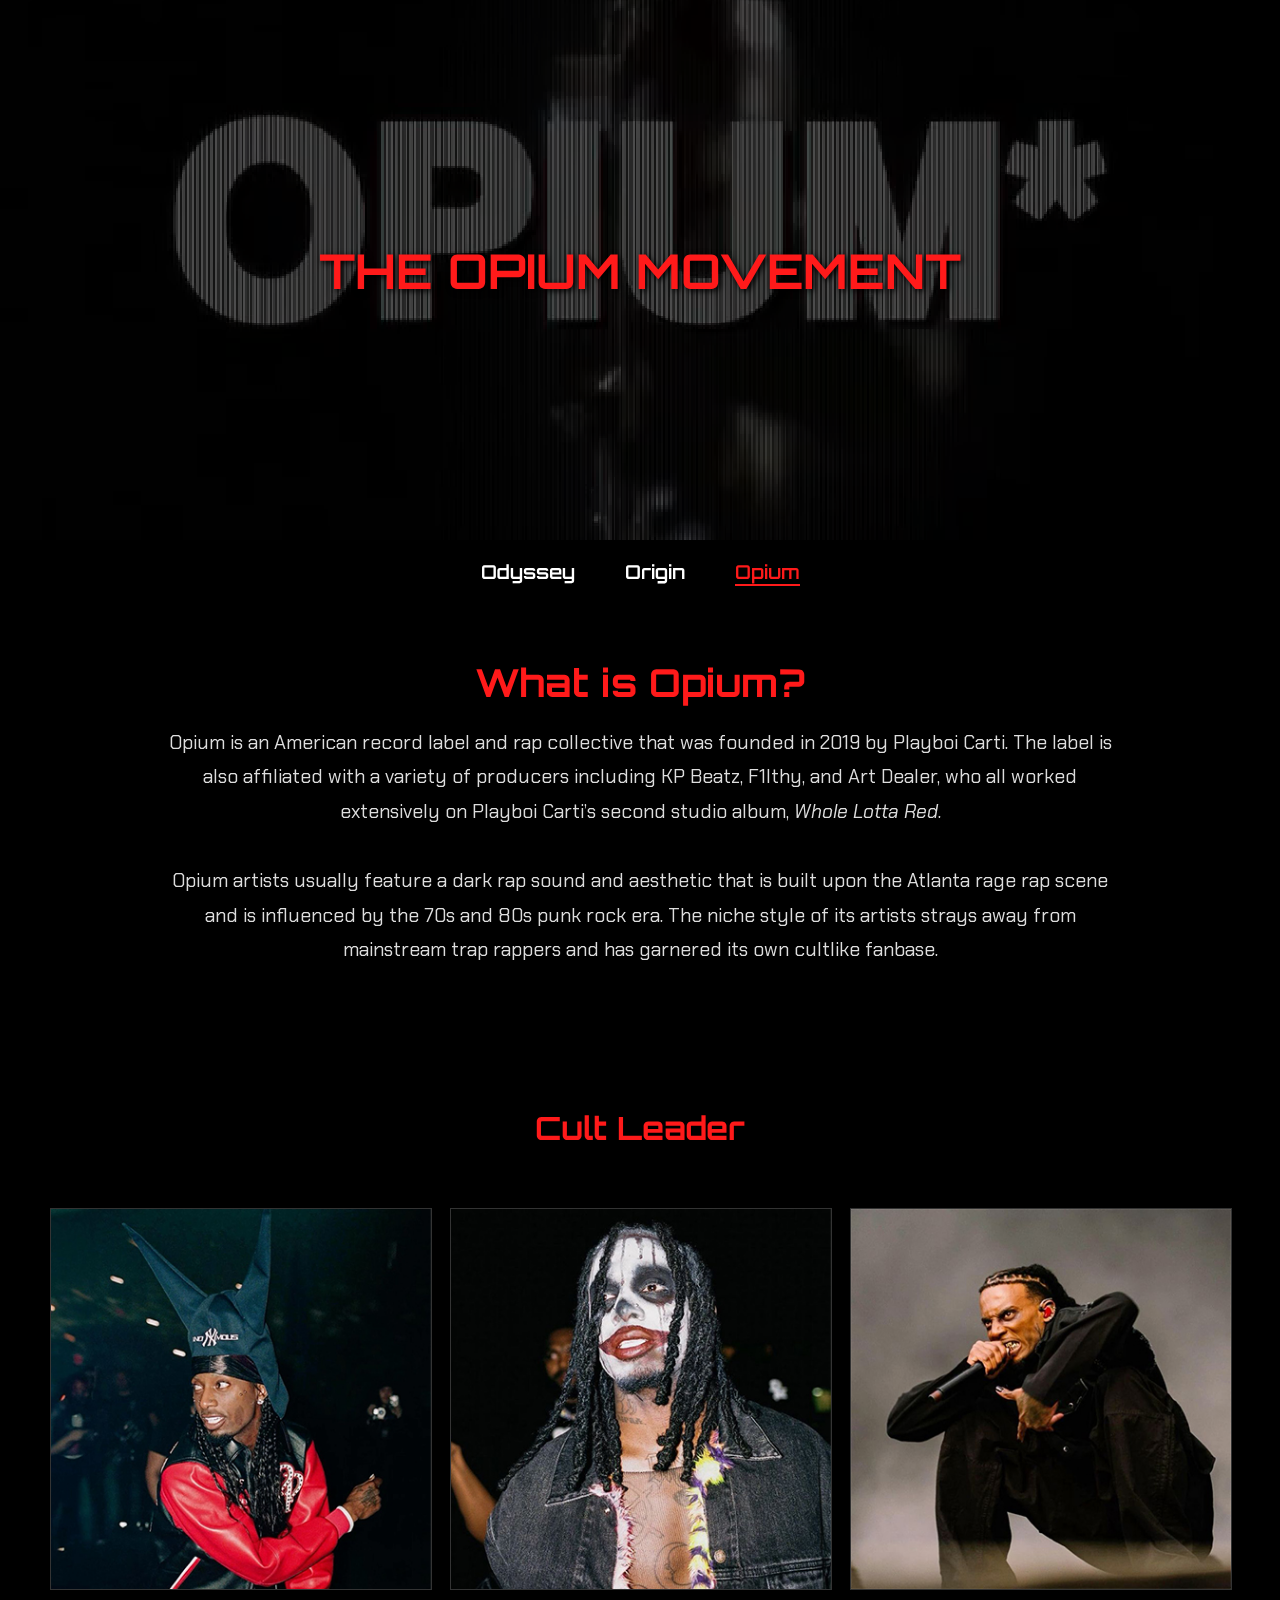
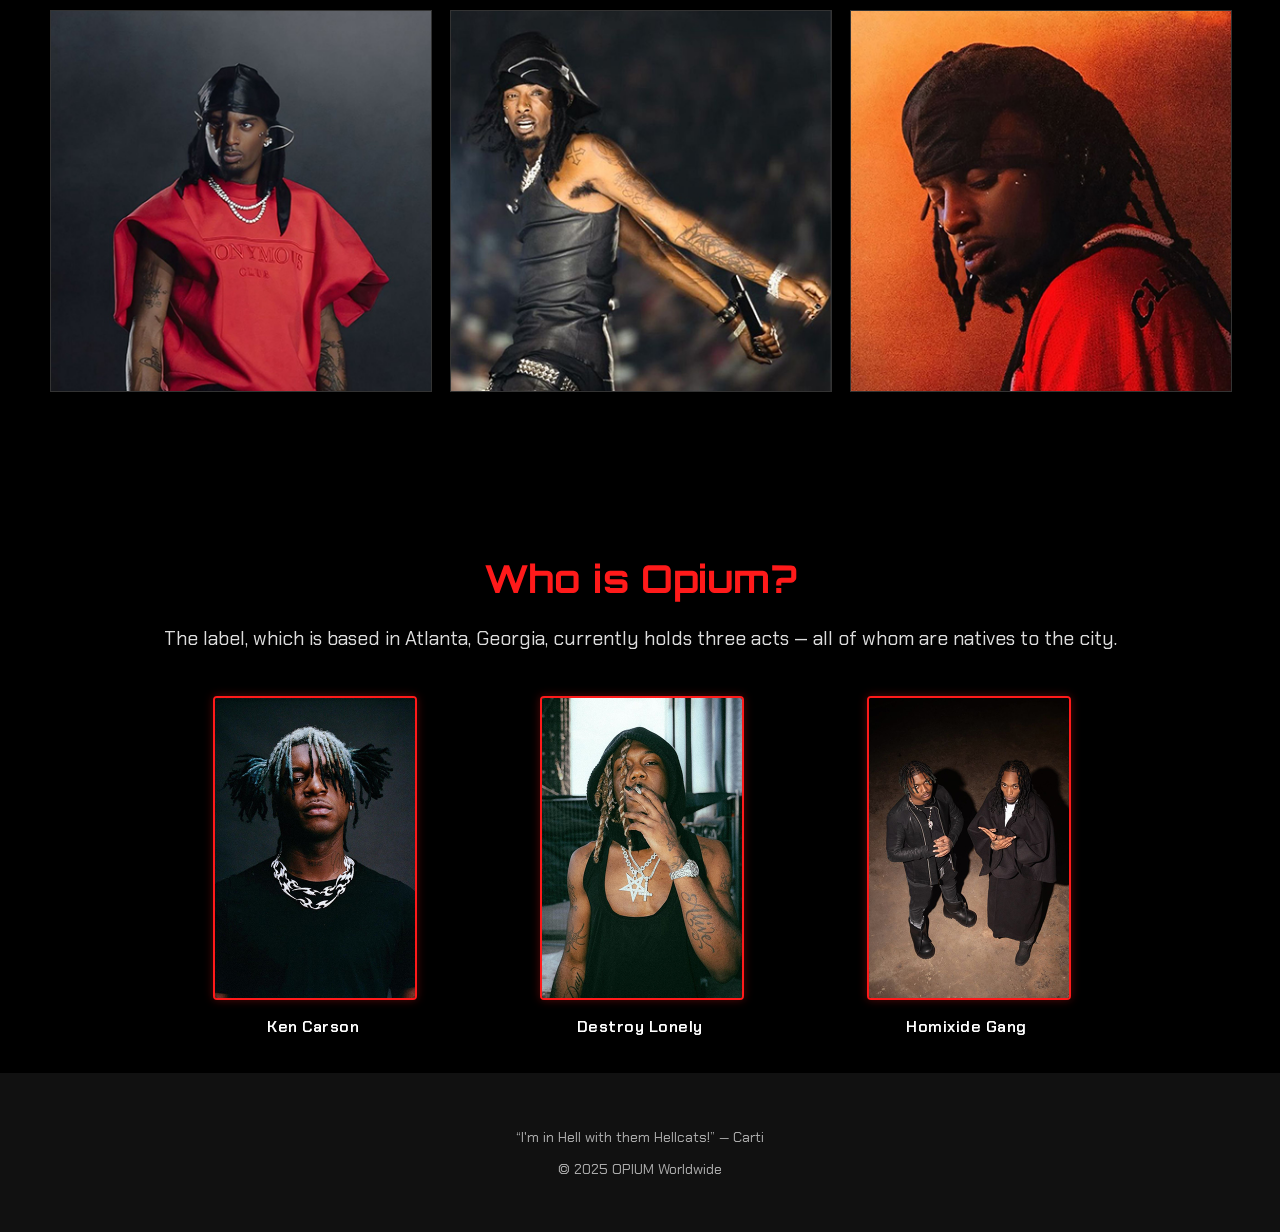
<file: about.html>
<!DOCTYPE html>
<html lang="en">
<head>
  <meta charset="UTF-8">
  <meta name="viewport" content="width=device-width, initial-scale=1.0">
  <title>Opium Label</title>
  <link rel="stylesheet" href="css/style.css">
  <link href="https://fonts.googleapis.com/css2?family=Orbitron:wght@500&family=Inter&display=swap" rel="stylesheet">
  <link href="https://fonts.googleapis.com/css2?family=Chakra+Petch:wght@400;700&display=swap" rel="stylesheet">
</head>
<body>
  <header class="hero">
    <video autoplay muted loop>
      <source src="videos/opium.mp4" type="video/mp4">
    </video>
    <h1>THE OPIUM MOVEMENT</h1>
  </header>

  <nav>
    <a href="index.html">Odyssey</a>
    <a href="details.html">Origin</a>
    <a href="about.html" class="active">Opium</a>
  </nav>

  <section class="about-text center">
    <h2>What is Opium?</h2>
    <p class="label-text">
      Opium is an American record label and rap collective that was founded in 2019 by Playboi Carti. The label is also affiliated with a variety of producers including KP Beatz, F1lthy, and Art Dealer, who all worked extensively on Playboi Carti’s second studio album, <em>Whole Lotta Red</em>.<br><br>
      Opium artists usually feature a dark rap sound and aesthetic that is built upon the Atlanta rage rap scene and is influenced by the 70s and 80s punk rock era. The niche style of its artists strays away from mainstream trap rappers and has garnered its own cultlike fanbase.
    </p>
  </section>

  <section class="gallery">
    <h2>Cult Leader</h2>
    <div class="gallery-grid">
      <img src="images/about/vamp1.jpg" alt="Vamp Carti 1">
      <img src="images/about/vamp3.jpg" alt="Vamp Carti 2">
      <img src="images/about/vamp2.jpg" alt="Vamp Carti 3">
      <img src="images/about/vamp4.jpg" alt="Vamp Carti 4">
      <img src="images/about/vamp5.jpg" alt="Vamp Carti 5">
      <img src="images/about/vamp6.jpg" alt="Vamp Carti 6">
    </div>
  </section>

  <section class="about-text center">
    <h2>Who is Opium?</h2>
    <p class="label-text">
      The label, which is based in Atlanta, Georgia, currently holds three acts — all of whom are natives to the city.
    </p>
    <div class="artist-grid">
      <div style="text-align: center;">
        <img src="images/artists/kencarson.jpg" alt="Ken Carson" style="width: 100%; max-width: 200px;">
        <p>Ken Carson</p>
      </div>
      <div style="text-align: center;">
        <img src="images/artists/destroylonely.jpg" alt="Destroy Lonely" style="width: 100%; max-width: 200px;">
        <p>Destroy Lonely</p>
      </div>
      <div style="text-align: center;">
        <img src="images/artists/homixidegang.jpg" alt="Homixide Beno & Homixdie Meechie" style="width: 100%; max-width: 200px;">
        <p>Homixide Gang</p>
      </div>
    </div>
  </section>

  <footer>
    <p>“I'm in Hell with them Hellcats!” — Carti</p>
    <p>&copy; 2025 OPIUM Worldwide</p>
  </footer>
</body>
</html>
</file>
<file: css/style.css>
/* Base Styles */

  body {
    background-color: #000;
    color: #fff;
    font-family: 'Chakra Petch', sans-serif;
    margin: 0;
    padding: 0;
    font-size: 18px;
  }
  
  h1, h2, h3, a {
    font-family: 'Orbitron', sans-serif;
  }
  
  a {
    text-decoration: none;
    color: #fff;
  }
  p{
    padding-left:20px;
    padding-right:20px;
  }
  
  /* Hero Section */

  header.hero {
    position: relative;
    text-align: center;
    height: 60vh;
    overflow: hidden;
    display: flex;
    align-items: center;
    justify-content: center;
  }
  
  header.hero video {
    position: absolute;
    top: 0;
    left: 0;
    width: 100%;
    height: 100%;
    object-fit: cover;
    opacity: 0.3;
    z-index: -1;
  }
  
  header.hero h1 {
    font-size: 3rem;
    color: #ff1a1a;
    text-shadow: 2px 2px 6px #000;
    z-index: 1;
  }
  
  /* Navigation */

  nav {
    background-color: #000000;
    display: flex;
    justify-content: center;
    gap: 50px;
    padding: 20px;
  }
  
  nav a {
    font-size: 1.2rem;
    font-weight: 600;
    transition: 0.3s;
  }
  
  nav a:hover,
  nav a.active {
    color: #ff1a1a;
    border-bottom: 2px solid #ff1a1a;
  }
  
  /* Eras Section */

  .carti-eras {
    padding: 0;
    max-width: 100%;
    margin: 0 auto;
  }

  .carti-eras h2 {
    padding-top: 4%;
  }

  .carti-text {
    padding-left: 20px;
    padding-right: 20px;
  }

  .carti-title {
    padding-left: 20px;
  }
  
  .carti-eras h2 {
    text-align: center;
    font-size: 2.2rem;
    margin-bottom: 40px;
    color: #ff1a1a;
  }
  
  .era-grid {
    display: grid;
    grid-template-columns: repeat(3, 1fr);
  }
  
  .era-card {
    text-align: left;
  }
  
  .era-card img {
    width: 100%;
    height: 700px;
    object-fit: cover;
    border-bottom: 2px solid #ff1a1a;
    margin-bottom: 15px;
  }
  
  .era-card h3 {
    font-size: 1.5rem;
    color: #ff1a1a;
    margin-bottom: 10px;
  }
  
  /* Gallery */

  .gallery {
    padding: 20px 20px;
  }
  
  .gallery h2 {
    text-align: center;
    font-size: 2.2rem;
    color: #ff1a1a;
    margin-bottom: 30px;
  }
  
  .gallery-grid {
    display: grid;
    grid-template-columns: repeat(3, 1fr);
    gap: 20px;
    max-width: 1200px;
    margin: 0 auto;
  }
  
  .gallery-grid img {
    width: 100%;
    height: auto;
    border: 1px solid #333;
    display: block;
  }

  /* Details Page */

  .description {
    padding: 60px 20px;
    max-width: 1100px;
    margin: 0 auto;
    display: flex;
    flex-wrap: wrap;
    gap: 40px;
    align-items: flex-start;
    justify-content: center;
  }
  
  .description_g {
    width: 400px;
    max-width: 100%;
    border: 2px solid #ff1a1a;
    box-shadow: 0 0 12px #ff1a1a50;
    margin-bottom: auto;
    margin-top:auto;
  }
  
  .desc-text {
    flex: 1;
    min-width: 300px;
  }
  
  .desc-text h2 {
    font-size: 2.2rem;
    color: #ff1a1a;
    margin-bottom: 20px;
    margin-left: 1.2rem;
    font-family: 'Orbitron', sans-serif;
  }
  
  .desc-text p {
    font-size: 1.2rem;
    line-height: 1.8;
    color: #ddd;
    margin-bottom: 20px;
  }
  
  /* Gallery */

  .gallery h2 {
    text-align: center;
    font-size: 2rem;
    color: #ff1a1a;
    margin-top: 60px;
    font-family: 'Orbitron', sans-serif;
  }
  
  .gallery-grid {
    display: grid;
    grid-template-columns: repeat(3, 1fr);
    gap: 20px;
    padding: 30px;
    max-width: 1200px;
    margin: 0 auto 60px;
  }
  
  .gallery-grid img {
    width: 100%;
    height: auto;
    object-fit: cover;
    border: 1px solid #333;
    transition: transform 0.3s ease;
  }
  
  .gallery-grid img:hover {
    transform: scale(1.03);
    border-color: #ff1a1a;
  } 

  /* About Page */

  .about-text {
    padding: 20px 20px;
    max-width: 1000px;
    margin: 0 auto;
    text-align: center;
  }
  
  .about-text h2 {
    font-size: 2.4rem;
    color: #ff1a1a;
    margin-bottom: 20px;
    font-family: 'Orbitron', sans-serif;
  }
  
  .label-text {
    font-size: 1.2rem;
    line-height: 1.8;
    color: #ddd;
    margin-bottom: 40px;
  }
  
  /* Artist Section Grid */

  .gallery-grid.artist-grid {
    display: grid;
    grid-template-columns: repeat(4, 1fr);
    gap: 20px;
    justify-items: center;
    margin-top: 30px;
  }
  
  .gallery-grid.artist-grid img {
    border: 2px solid #ff1a1a;
    box-shadow: 0 0 8px #ff1a1a50;
    transition: transform 0.3s ease;
  }
  
  .gallery-grid.artist-grid img:hover {
    transform: scale(1.05);
  }
  
  .gallery-grid.artist-grid p {
    color: #fff;
    margin-top: 10px;
    font-size: 1rem;
    font-weight: 600;
  }

  /* Opium Artist Grid */

  .artist-grid {
    display: flex;
    justify-content: space-around;
    flex-wrap: wrap;
    gap: 20px;
    margin-top: 30px;
    padding: 0 20px;
    grid-template-columns: repeat(3, 1fr);
    max-width:1200px;
  }
  
  .artist-grid div {
    text-align: center;
    max-width: 200px;
    transition: transform 0.3s ease;
  }
  
  .artist-grid div:hover {
    transform: scale(1.05);
  }
  
  .artist-grid img {
    width: 100%;
    border: 2px solid #ff1a1a;
    box-shadow: 0 0 10px #ff1a1a50;
    border-radius: 4px;
  }
  
  .artist-grid p {
    margin-top: 10px;
    font-size: 1rem;
    color: #fff;
    font-weight: 600;
    letter-spacing: 0.5px;
  }
  
  
  /* Footer */

  footer {
    background-color: #111;
    text-align: center;
    padding: 40px 20px;
    color: #aaa;
    font-size: 0.9rem;
  }
  
  /* Responsive */

  @media screen and (max-width: 900px) {
    .era-grid {
      grid-template-columns: 1fr 1fr;
    }
  
    .gallery-grid {
      grid-template-columns: 1fr 1fr;
    }
  }
  
  @media screen and (max-width: 600px) {
    .era-grid,
    .gallery-grid {
      grid-template-columns: 1fr;
    }
  
    header.hero h1 {
      font-size: 2rem;
    }
  }

  @media screen and (max-width: 900px) {
    .gallery-grid {
      grid-template-columns: 1fr 1fr;
    }
  
    .description {
      flex-direction: column;
      align-items: center;
      text-align: center;
    }
  }
  
  @media screen and (max-width: 600px) {
    .gallery-grid {
      grid-template-columns: 1fr;
    }
  }

    @media screen and (max-width: 900px) {
        .gallery-grid.artist-grid {
          grid-template-columns: repeat(2, 1fr);
        }
      }
      
      @media screen and (max-width: 600px) {
        .gallery-grid.artist-grid {
          grid-template-columns: 1fr;
        }
      }

      @media screen and (max-width: 600px) {
        .artist-grid {
          flex-direction: column;
          align-items: center;
        }
      
        .artist-grid div {
          max-width: 90%;
        }
      }
</file>
